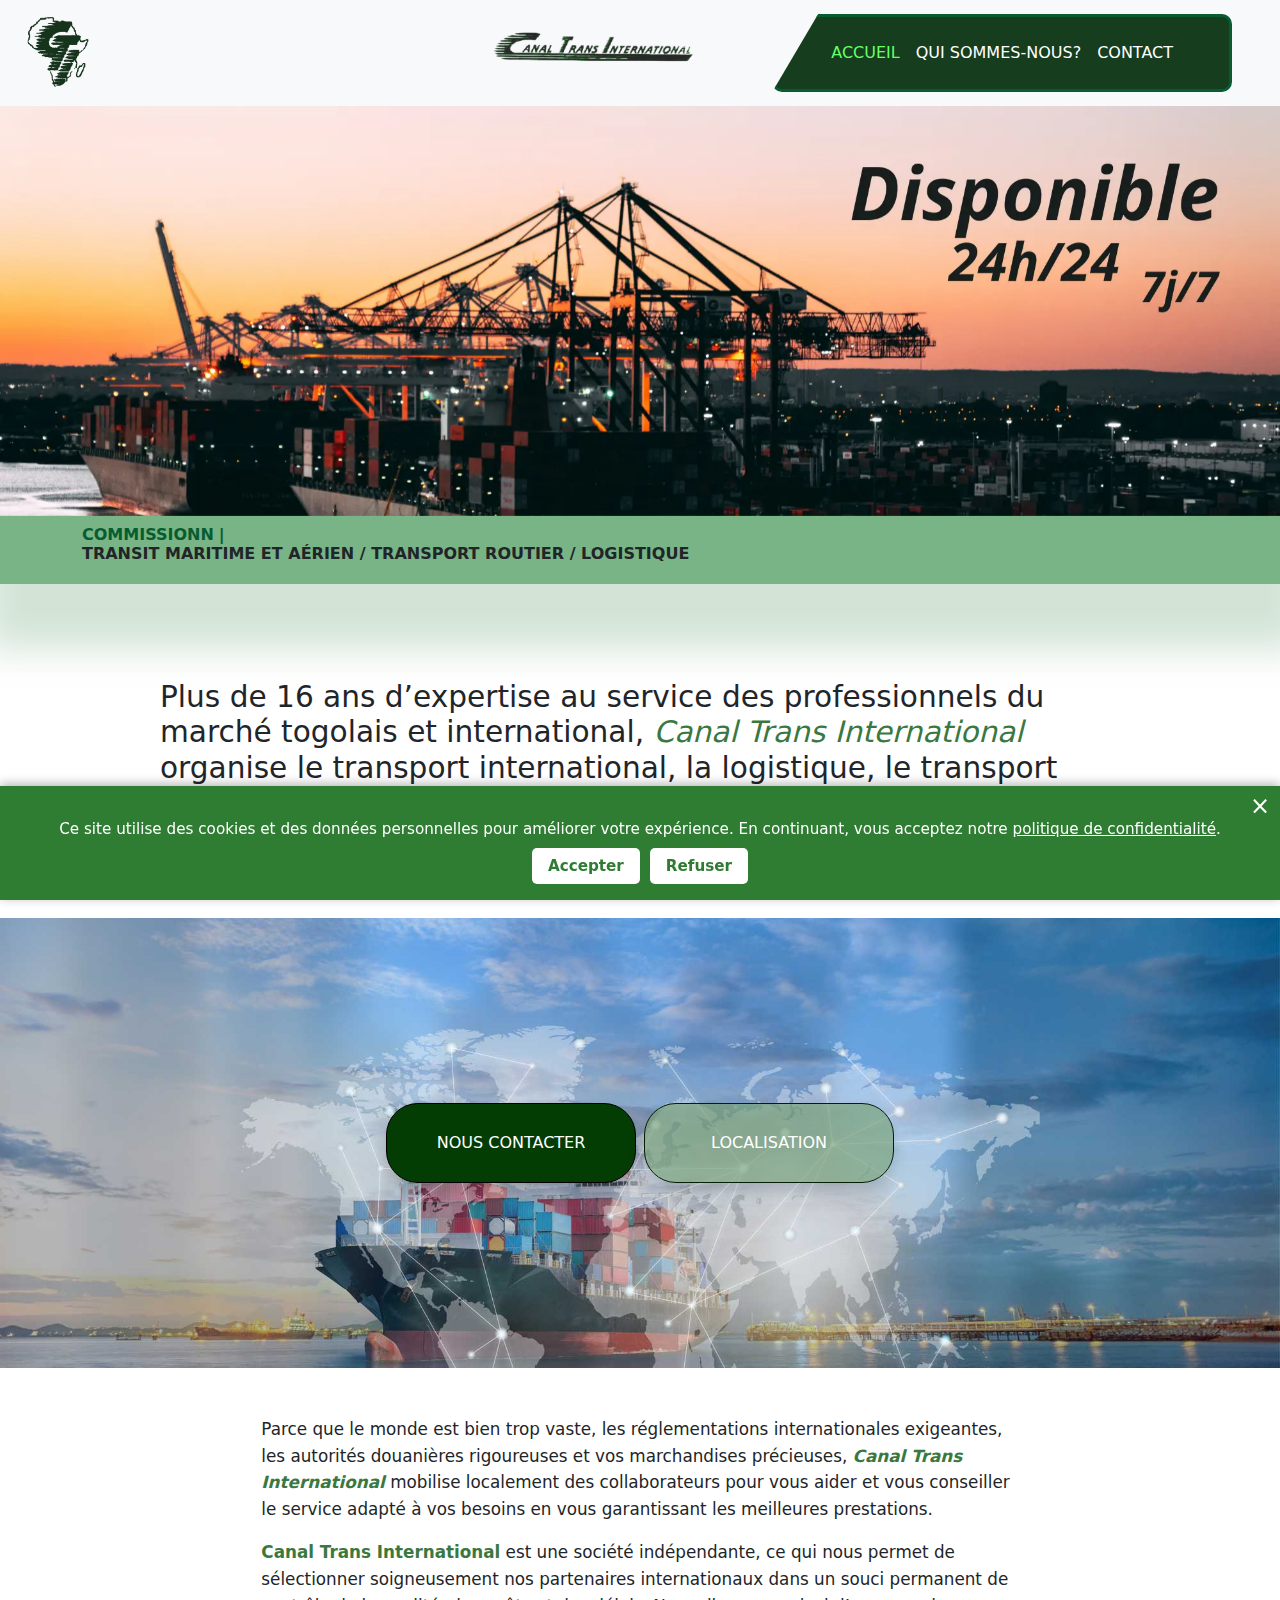
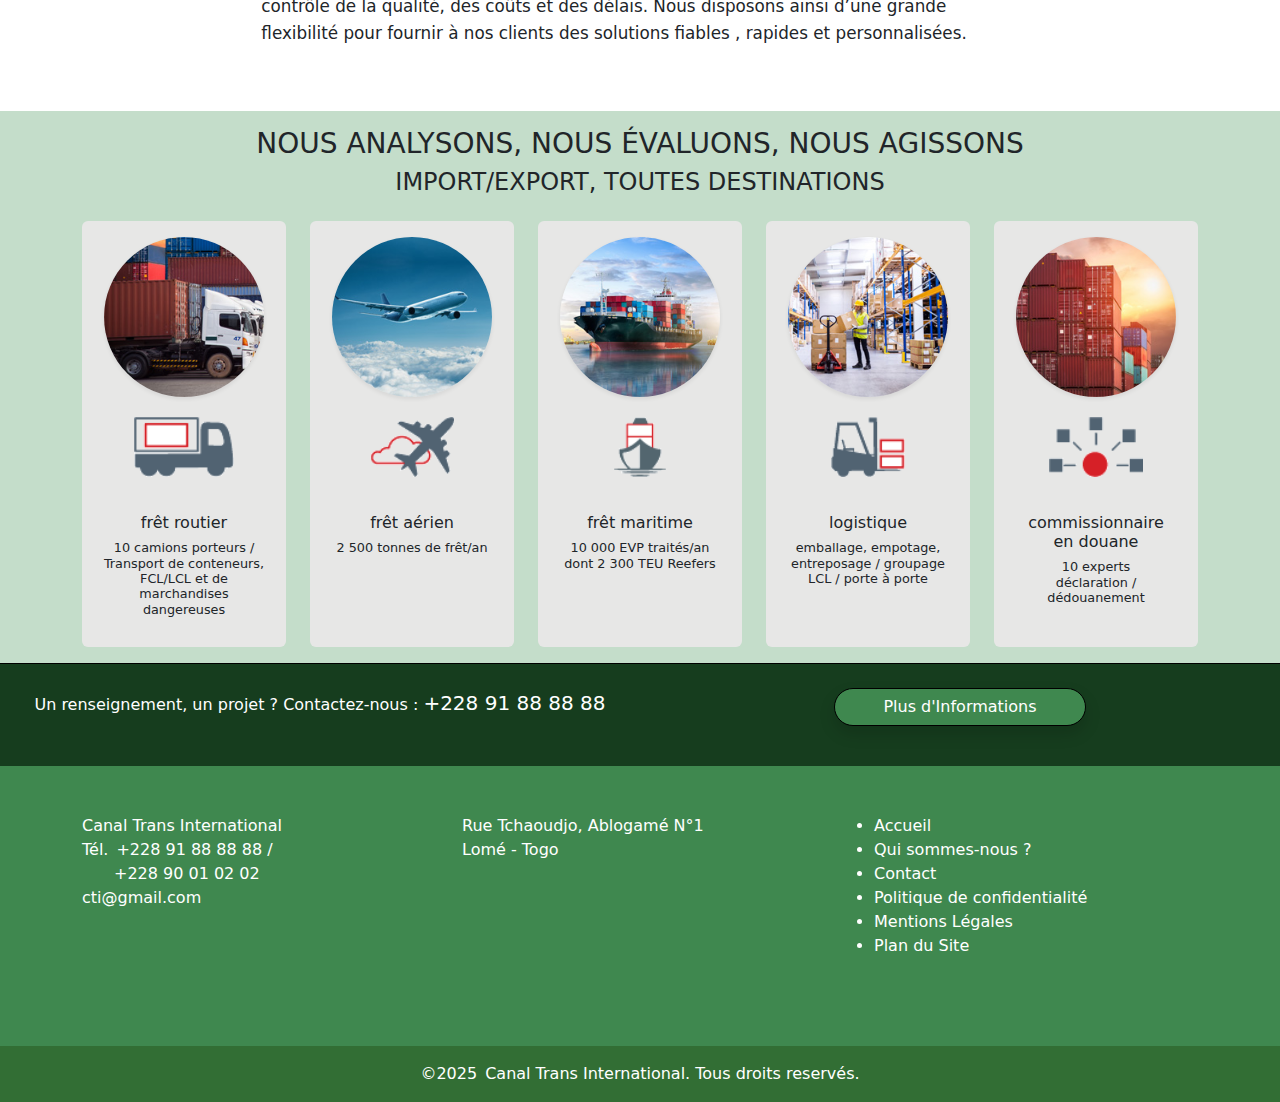
<file: index.html>
<!doctype html>
<html lang="en">

<head>
  <meta charset="utf-8">
  <meta name="viewport" content="width=device-width, initial-scale=1">
  <title>Canal Trans International – Commissionnaire en douane & import-export à Lomé, Togo</title>
  <meta name="description" content="Canal Trans International est une entreprise basée à Lomé (Togo), spécialisée dans les services de commissionnaire en douane, l'import-export de marchandises et la logistique internationale.">
  
  <meta name="keywords" content="Canal Trans International, douane Togo, import export Lomé, commissionnaire en douane, logistique Togo, entreprise transport marchandises, Ablogamé, transit Togo">
  
  <meta name="author" content="Canal Trans International">
  
  <meta property="og:title" content="Canal Trans International | Douane, Import-Export à Lomé">
  <meta property="og:description" content="Entreprise spécialisée en logistique, douane et import-export basée à Lomé, Ablogamé.">
  <meta property="og:type" content="website">
  <meta property="og:url" content="https://www.canaltransinternational.com">
  <meta property="og:image" content="https://www.canaltransinternational.com/images/logoSimple-removebg-preview.png">


  <link rel="stylesheet" href="style.css">
  <link rel="shortcut icon" href="favicon.ico" type="image/x-icon">

    <link href="https://cdn.jsdelivr.net/npm/bootstrap@5.3.3/dist/css/bootstrap.min.css" rel="stylesheet">


</head>

<!--Réalisé par ABOSSE Kodjo Astrid-->

<body>
  <header class="bg-light">
    <nav class="fixed-top navbar navbar-expand-lg navbar-light container-fluid px-5 position-relative">

      <!-- Logo gauche -->
      <a class="navbar-brand d-flex align-items-center" href="index.html">
        <img src="images/logoSimple-removebg-preview.png" alt="Logo Gauche" width="80" height="80" class="logo">
      </a>

      <!-- Bouton burger -->
      <button class="navbar-toggler ms-auto "  type="button" data-bs-toggle="collapse" data-bs-target="#navbarNav">
        <span class="navbar-toggler-icon"></span>
      </button>

      <!-- Menu de navigation -->
      <!-- Menu de navigation -->
      <div class="collapse navbar-collapse justify-content-end" id="navbarNav">
        <ul class="navbar-nav ms-auto trapeze-menu   px-5 py-3">
          <li class="nav-item">
            <a class="nav-link active" href="index.html">ACCUEIL</a>
          </li>
          <li class="nav-item">
            <a class="nav-link" href="who.html">QUI SOMMES-NOUS?</a>
          </li>
          <li class="nav-item">
            <a class="nav-link" href="contact.html">CONTACT</a>
          </li>
        </ul>
      </div>


      <!-- Logo central EN DEHORS du menu -->
      <div class="logo-centre px-3">
        <img src="images/LogoLong.png" alt="Logo Centre" width="350" height="90" class="logo2">
      </div>

    </nav>
  </header>

  <section>
    <div id="carouselExampleSlidesOnly" class="carousel slide" data-bs-ride="carousel">
      <div class="carousel-inner">
        <div class="carousel-item active" data-bs-interval="4000">
          <img src="images/port1.webp" class="d-block w-100" alt="...">
        </div>
        <div class="carousel-item" data-bs-interval="4000">
          <img src="images/port2.webp" class="d-block w-100" alt="...">
        </div>
        <div class="carousel-item" data-bs-interval="4000">
          <img src="images/port3.webp" class="d-block w-100" alt="...">
        </div>

      </div>
    </div>

    <div class="commissinnaire">
      <div class=" container agree-douane w-100 mt-4">
        <p><span id="typewriter">COMMISSIONNAIRE AGRÉÉ EN DOUANE</span><br>TRANSIT MARITIME ET AÉRIEN / TRANSPORT ROUTIER /
          LOGISTIQUE</p>
      </div>
    </div>
    

    <div class="w-75 m-auto accroche-accueil">
      <p class="text-center"></p>
      <p>Plus de 16 ans d’expertise au service des professionnels du marché togolais et international, <span class="text-color1"><strong><em>Canal Trans International</em></strong></span>
        organise le transport international, la logistique, le transport routier et le dédouanement de vos
        marchandises.</p>
      <p></p>
    </div>

    <div
      class="tracking-contact container-fluid d-flex flex-column flex-sm-row justify-content-center align-items-center">
      <a class="  btn-custom text-uppercase d-flex justify-content-center align-items-center  shadow m-1"
        href="contact.html" role="button" style="height: 80px; width: 250px;">nous contacter</a>
      <a class=" btn-custom2 text-uppercase d-flex justify-content-center align-items-center  shadow m-1"
        href="contact.html" role="button" style="height: 80px; width: 250px;">Localisation</a>
    </div>
    <section >
      <div class="container elegant-section  col-8 p-5" >
        <p>Parce que le monde est bien trop vaste, les réglementations internationales exigeantes, les autorités
          douanières rigoureuses et vos marchandises précieuses, <span class="text-color1"><strong><em>Canal Trans International</em></strong></span> mobilise localement des
          collaborateurs pour vous aider et vous conseiller le service adapté à vos besoins en vous garantissant
          les meilleures prestations.</p>
  
        <p><span class="text-color1"><strong>Canal Trans International</strong></span> est une société indépendante, ce qui nous permet de sélectionner
          soigneusement nos partenaires internationaux dans un souci permanent de contrôle de la qualité, des coûts et
          des délais. Nous disposons ainsi d’une grande flexibilité pour fournir à nos clients des solutions fiables
          , rapides et personnalisées.</p>
      </div>
    </section>
   
   
    
  </section>

  <section class="container-fluid bg-custom py-3">
    <div class="container">
      <div class="text-center mb-4">
        <h3 class="text-dark">NOUS ANALYSONS, NOUS ÉVALUONS, NOUS AGISSONS</h3>
        <h4 class="text-dark">IMPORT/EXPORT, TOUTES DESTINATIONS</h4>
      </div>
  
      <section class="domaines row row-cols-1 row-cols-sm-2 row-cols-md-3 row-cols-lg-5 g-4 justify-content-center">
        
        <div class="col d-flex">
          <div class="card text-center card-index flex-fill">
            <img src="images/Rond fret routier.jpg" class="card-img-top rounded-circle shadow-sm" alt="frêt routier">
            <div class="card-body">
              <p><img alt="frêt routier" class="picto-card-index" src="images/photo_routier.png"></p>
              <h5>frêt routier</h5>
              <p class="card-text">10 camions porteurs / Transport de conteneurs, FCL/LCL et de marchandises dangereuses</p>
            </div>
          </div>
        </div>
  
        <div class="col d-flex">
          <div class="card text-center card-index flex-fill">
            <img src="images/Rond fret aerien.jpg" class="card-img-top rounded-circle shadow-sm" alt="frêt aérien">
            <div class="card-body">
              <p><img alt="frêt aérien" class="picto-card-index" src="images/photo_aerien.png"></p>
              <h5>frêt aérien</h5>
              <p class="card-text">2 500 tonnes de frêt/an</p>
            </div>
          </div>
        </div>
  
        <div class="col d-flex">
          <div class="card text-center card-index flex-fill">
            <img src="images/Rond fret maritime.jpg" class="card-img-top rounded-circle shadow-sm" alt="frêt maritime">
            <div class="card-body">
              <p><img alt="frêt maritime" class="picto-card-index" src="images/photo_maritime.png"></p>
              <h5>frêt maritime</h5>
              <p class="card-text">10 000 EVP traités/an<br>dont 2 300 TEU Reefers</p>
            </div>
          </div>
        </div>
  
        <div class="col d-flex">
          <div class="card text-center card-index flex-fill">
            <img src="images/Rond logistique.jpg" class="card-img-top rounded-circle shadow-sm" alt="logistique">
            <div class="card-body">
              <p><img alt="logistique" class="picto-card-index" src="images/photo_logistique.png"></p>
              <h5>logistique</h5>
              <p class="card-text">emballage, empotage, entreposage / groupage LCL / porte à porte</p>
            </div>
          </div>
        </div>
  
        <div class="col d-flex">
          <div class="card text-center card-index flex-fill">
            <img src="images/Rond douane.jpg" class="card-img-top rounded-circle shadow-sm" alt="commissaire en douane">
            <div class="card-body">
              <p><img src="images/photo_douane.png" alt="commissaire en douane" class="picto-card-index"></p>
              <h5 class="text-wrap">commissionnaire<br>en douane</h5>
              <p class="card-text">10 experts <br>déclaration / dédouanement</p>
            </div>
          </div>
        </div>
  
      </section>
    </div>
  </section>
  

  <footer>
    <section class=" foot2 container-fluid pb-4">
      <div class=" foot1 devis row text-center py-4">
        <div class="col">
          <p class="m-0">Un renseignement, un projet ? <nobr>Contactez-nous : <span class="lead">+228 91 88 88
                88</span></nobr>
          </p>
        </div>
        <div class="col mt-3 mt-sm-0 ">
          <p><a class="btn3 shadow rounded-pill px-5" id="bt_devis" href="contact.html" role="button">Plus
              d'Informations</a></p>
        </div>
      </div>
      <div class="  container py-5 m-auto">
        <div class="row">
          <div class="col-12 col-sm-4">
            <p>Canal Trans International<br>Tél.&ensp;+228 91 88 88 88 /<br>&ensp;&ensp;&ensp;&ensp;+228 90 01 02 02 <br>
              <a href="mailto:cti@gmail.com">cti@gmail.com</a>
            </p>
          </div>
          <div class="col-12 col-sm-4">
            <p>Rue Tchaoudjo, Ablogamé N°1  <br>Lomé - Togo</p>
          </div>
          <div class="col-12 col-sm-4">
            <ul id="navigation_pied">
             <li class="pied"><a href="index.html" id="index" title="Accueil">Accueil</a></li>
              <li class="pied"><a href="who.html" id="qui" title="Qui sommes-nous ?">Qui sommes-nous ?</a></li>
              <li class="pied"><a href="contact.html" id="contact" title="Nous contacter">Contact</a></li>
              <li class="pied"><a href="confidentialité.html" id="pdc" title="Conditions Générales de Ventes">Politique de confidentialité
                  </a></li>
              <li class="pied"><a href="mention_légale.html" id="legale" title="Informations Légales">Mentions Légales</a>
              </li>
              <li class="pied"><a href="plan.html" id="plan" title="Plan du Site">Plan du Site</a></li>
             
            </ul>
          </div>
        </div>
      </div>
    </section>
    <div class="py-3" style="width: 100%; background-color: rgb(50, 110, 52); text-align: center;">
      &copy;<span>2025</span>&ensp;<span>Canal Trans International</span>. Tous droits reservés.
    </div>
  </footer>

  
<script  src="https://cdn.jsdelivr.net/npm/bootstrap@5.3.3/dist/js/bootstrap.bundle.min.js"></script>
<script src="canal.js"></script>

<div id="cookie-banner" class="cookie-banner">
  <span id="close-banner" class="close-btn ">&times;</span>
  <p class="pt-3" >
    Ce site utilise des cookies et des données personnelles pour améliorer votre expérience. En continuant, vous acceptez notre
    <a href="confidentialité.html" style="color: #fff; text-decoration: underline;">politique de confidentialité</a>.
  </p>
  <div class="cookie-buttons justify-content-center">
    <button id="accept-cookies">Accepter</button>
    <button id="refuse-cookies">Refuser</button>
  </div>
</div>


</body>


</html>
</file>
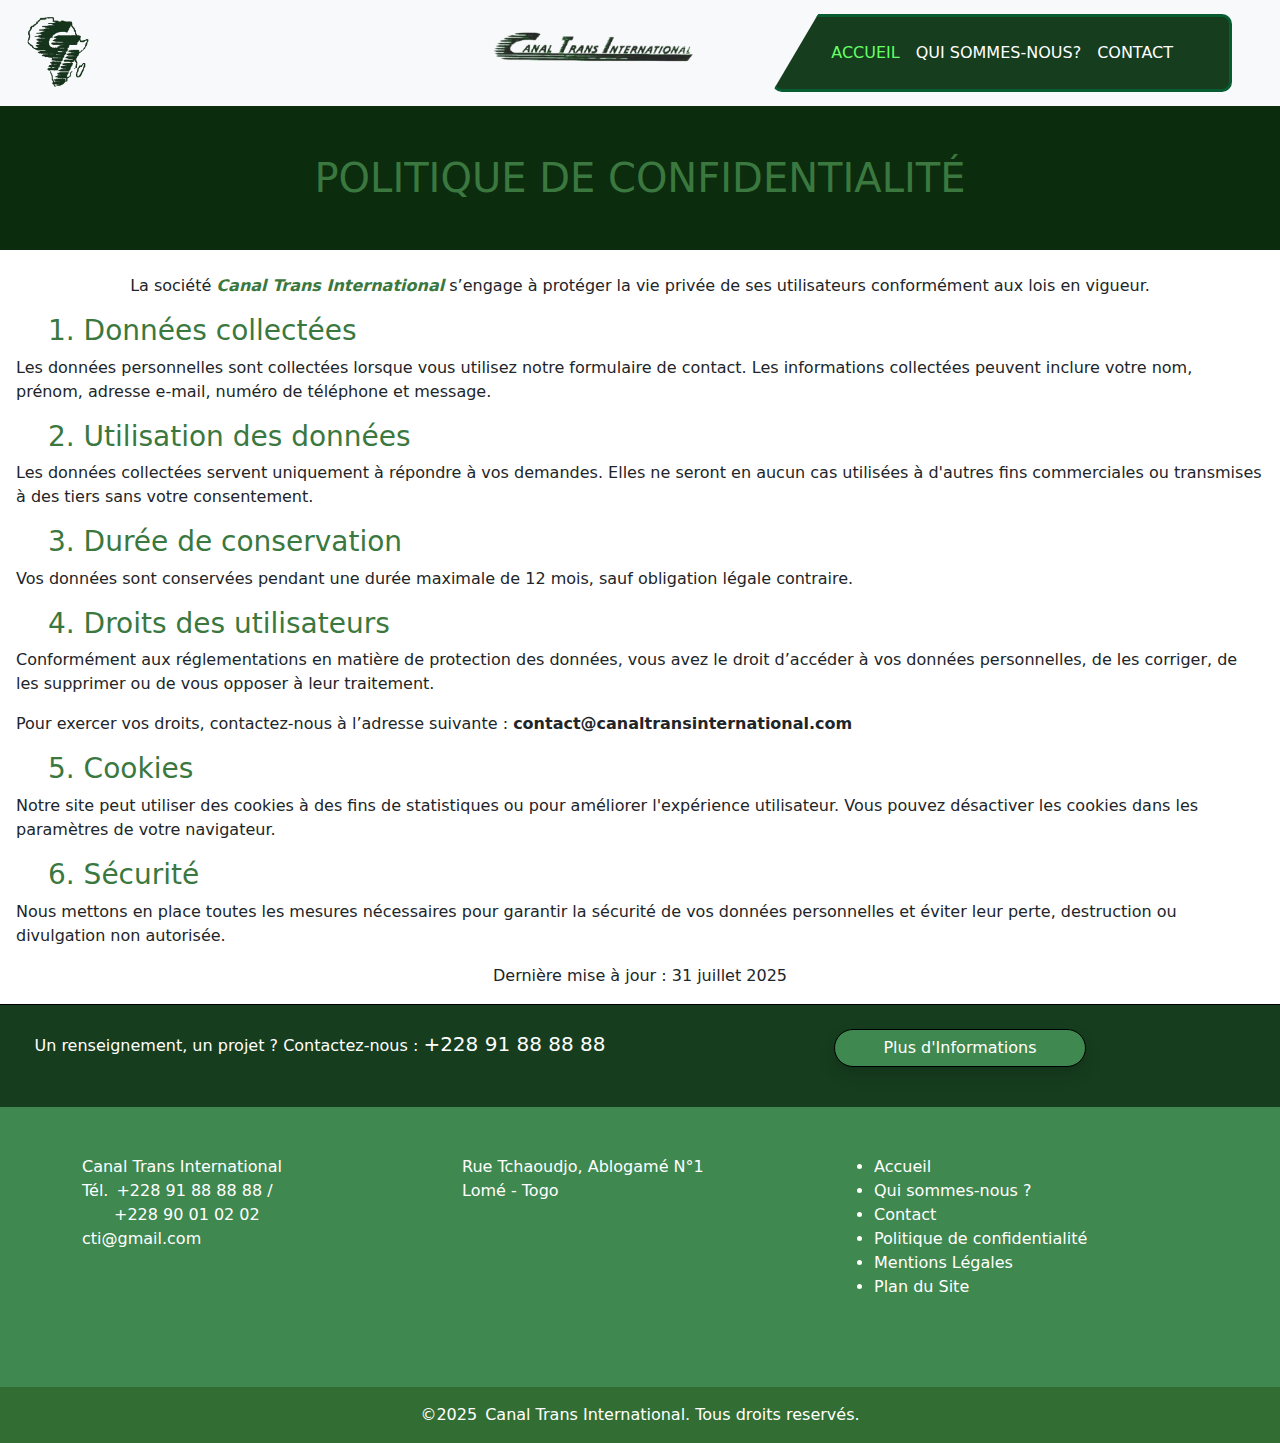
<file: confidentialité.html>
<!DOCTYPE html>
<html lang="fr">
<head>
  <meta charset="utf-8">
  <meta name="viewport" content="width=device-width, initial-scale=1">
  <title>Canal Trans International</title>
  <link rel="stylesheet" href="style.css">
  <link rel="shortcut icon" href="favicon.ico" type="image/x-icon">

    <link href="https://cdn.jsdelivr.net/npm/bootstrap@5.3.3/dist/css/bootstrap.min.css" rel="stylesheet">


</head>

<!--Réalisé par ABOSSE Kodjo Astrid-->

<body>
  <header class="bg-light">
    <nav class="navbar navbar-expand-lg navbar-light container-fluid px-5 position-relative">

      <!-- Logo gauche -->
      <a class="navbar-brand d-flex align-items-center" href="index.html">
        <img src="images/logoSimple-removebg-preview.png" alt="Logo Gauche" width="80" height="80" class="logo">
      </a>

      <!-- Bouton burger -->
      <button class="navbar-toggler ms-auto "  type="button" data-bs-toggle="collapse" data-bs-target="#navbarNav">
        <span class="navbar-toggler-icon"></span>
      </button>

      <!-- Menu de navigation -->
      <!-- Menu de navigation -->
      <div class="collapse navbar-collapse justify-content-end" id="navbarNav">
        <ul class="navbar-nav ms-auto trapeze-menu   px-5 py-3">
          <li class="nav-item">
            <a class="nav-link active" href="index.html">ACCUEIL</a>
          </li>
          <li class="nav-item">
            <a class="nav-link" href="who.html">QUI SOMMES-NOUS?</a>
          </li>
          <li class="nav-item">
            <a class="nav-link" href="contact.html">CONTACT</a>
          </li>
        </ul>
      </div>


      <!-- Logo central EN DEHORS du menu -->
      <div class="logo-centre px-3">
        <img src="images/LogoLong.png" alt="Logo Centre" width="350" height="90" class="logo2">
      </div>

    </nav>
  </header>
  <div style="background-color: rgb(12, 44, 14);">
      <h1 class="text-center text-color1 py-5 mb-4">Politique de confidentialité</h1>

  </div>

  <p class="text-center">La société <span class="text-color1"><strong><em>Canal Trans International</em></strong></span> s’engage à protéger la vie privée de ses utilisateurs conformément aux lois en vigueur.</p>

  <h3 class="text-color1 mx-5"><span >1. Données collectées</span></h2>
  <p class="mx-3">Les données personnelles sont collectées lorsque vous utilisez notre formulaire de contact. Les informations collectées peuvent inclure votre nom, prénom, adresse e-mail, numéro de téléphone et message.</p>

  <h3 class="text-color1 mx-5">2. Utilisation des données</h2>
  <p class="mx-3">Les données collectées servent uniquement à répondre à vos demandes. Elles ne seront en aucun cas utilisées à d'autres fins commerciales ou transmises à des tiers sans votre consentement.</p>

  <h3 class="text-color1 mx-5">3. Durée de conservation</h2>
  <p class="mx-3">Vos données sont conservées pendant une durée maximale de 12 mois, sauf obligation légale contraire.</p>

  <h3 class="text-color1 mx-5">4. Droits des utilisateurs</h2>
  <p class="mx-3">Conformément aux réglementations en matière de protection des données, vous avez le droit d’accéder à vos données personnelles, de les corriger, de les supprimer ou de vous opposer à leur traitement.</p>
  <p class="mx-3">Pour exercer vos droits, contactez-nous à l’adresse suivante : <strong>contact@canaltransinternational.com</strong></p>

  <h3 class="text-color1 mx-5">5. Cookies</h2>
  <p class="mx-3">Notre site peut utiliser des cookies à des fins de statistiques ou pour améliorer l'expérience utilisateur. Vous pouvez désactiver les cookies dans les paramètres de votre navigateur.</p>

  <h3 class="text-color1 mx-5">6. Sécurité</h2>
  <p class="mx-3">Nous mettons en place toutes les mesures nécessaires pour garantir la sécurité de vos données personnelles et éviter leur perte, destruction ou divulgation non autorisée.</p>

  <p class="text-center">Dernière mise à jour : 31 juillet 2025</p>
  
  <footer>
    <section class=" foot2 container-fluid pb-4">
      <div class=" foot1 devis row text-center py-4">
        <div class="col">
          <p class="m-0">Un renseignement, un projet ? <nobr>Contactez-nous : <span class="lead">+228 91 88 88
                88</span></nobr>
          </p>
        </div>
        <div class="col mt-3 mt-sm-0 ">
          <p><a class="btn3 shadow rounded-pill px-5" id="bt_devis" href="contact.html" role="button">Plus
              d'Informations</a></p>
        </div>
      </div>
      <div class="  container py-5 m-auto">
        <div class="row">
          <div class="col-12 col-sm-4">
            <p>Canal Trans International<br>Tél.&ensp;+228 91 88 88 88 /<br>&ensp;&ensp;&ensp;&ensp;+228 90 01 02 02 <br>
              <a href="mailto:cti@gmail.com">cti@gmail.com</a>
            </p>
          </div>
          <div class="col-12 col-sm-4">
            <p>Rue Tchaoudjo, Ablogamé N°1  <br>Lomé - Togo</p>
          </div>
          <div class="col-12 col-sm-4">
            <ul id="navigation_pied">
             <li class="pied"><a href="index.html" id="index" title="Accueil">Accueil</a></li>
              <li class="pied"><a href="who.html" id="qui" title="Qui sommes-nous ?">Qui sommes-nous ?</a></li>
              <li class="pied"><a href="contact.html" id="contact" title="Nous contacter">Contact</a></li>
              <li class="pied"><a href="confidentialité.html" id="pdc" title="Conditions Générales de Ventes">Politique de confidentialité
                  </a></li>
              <li class="pied"><a href="mention_légale.html" id="legale" title="Informations Légales">Mentions Légales</a>
              </li>
              <li class="pied"><a href="plan.html" id="plan" title="Plan du Site">Plan du Site</a></li>
             
            </ul>
          </div>
        </div>
      </div>
    </section>
    <div class="py-3" style="width: 100%; background-color: rgb(50, 110, 52); text-align: center;">
      &copy;<span>2025</span>&ensp;<span>Canal Trans International</span>. Tous droits reservés.
    </div>
  </footer>

  <script  src="https://cdn.jsdelivr.net/npm/bootstrap@5.3.3/dist/js/bootstrap.bundle.min.js"></script>
<script src="canal.js"></script>
</body>
</html>
</file>
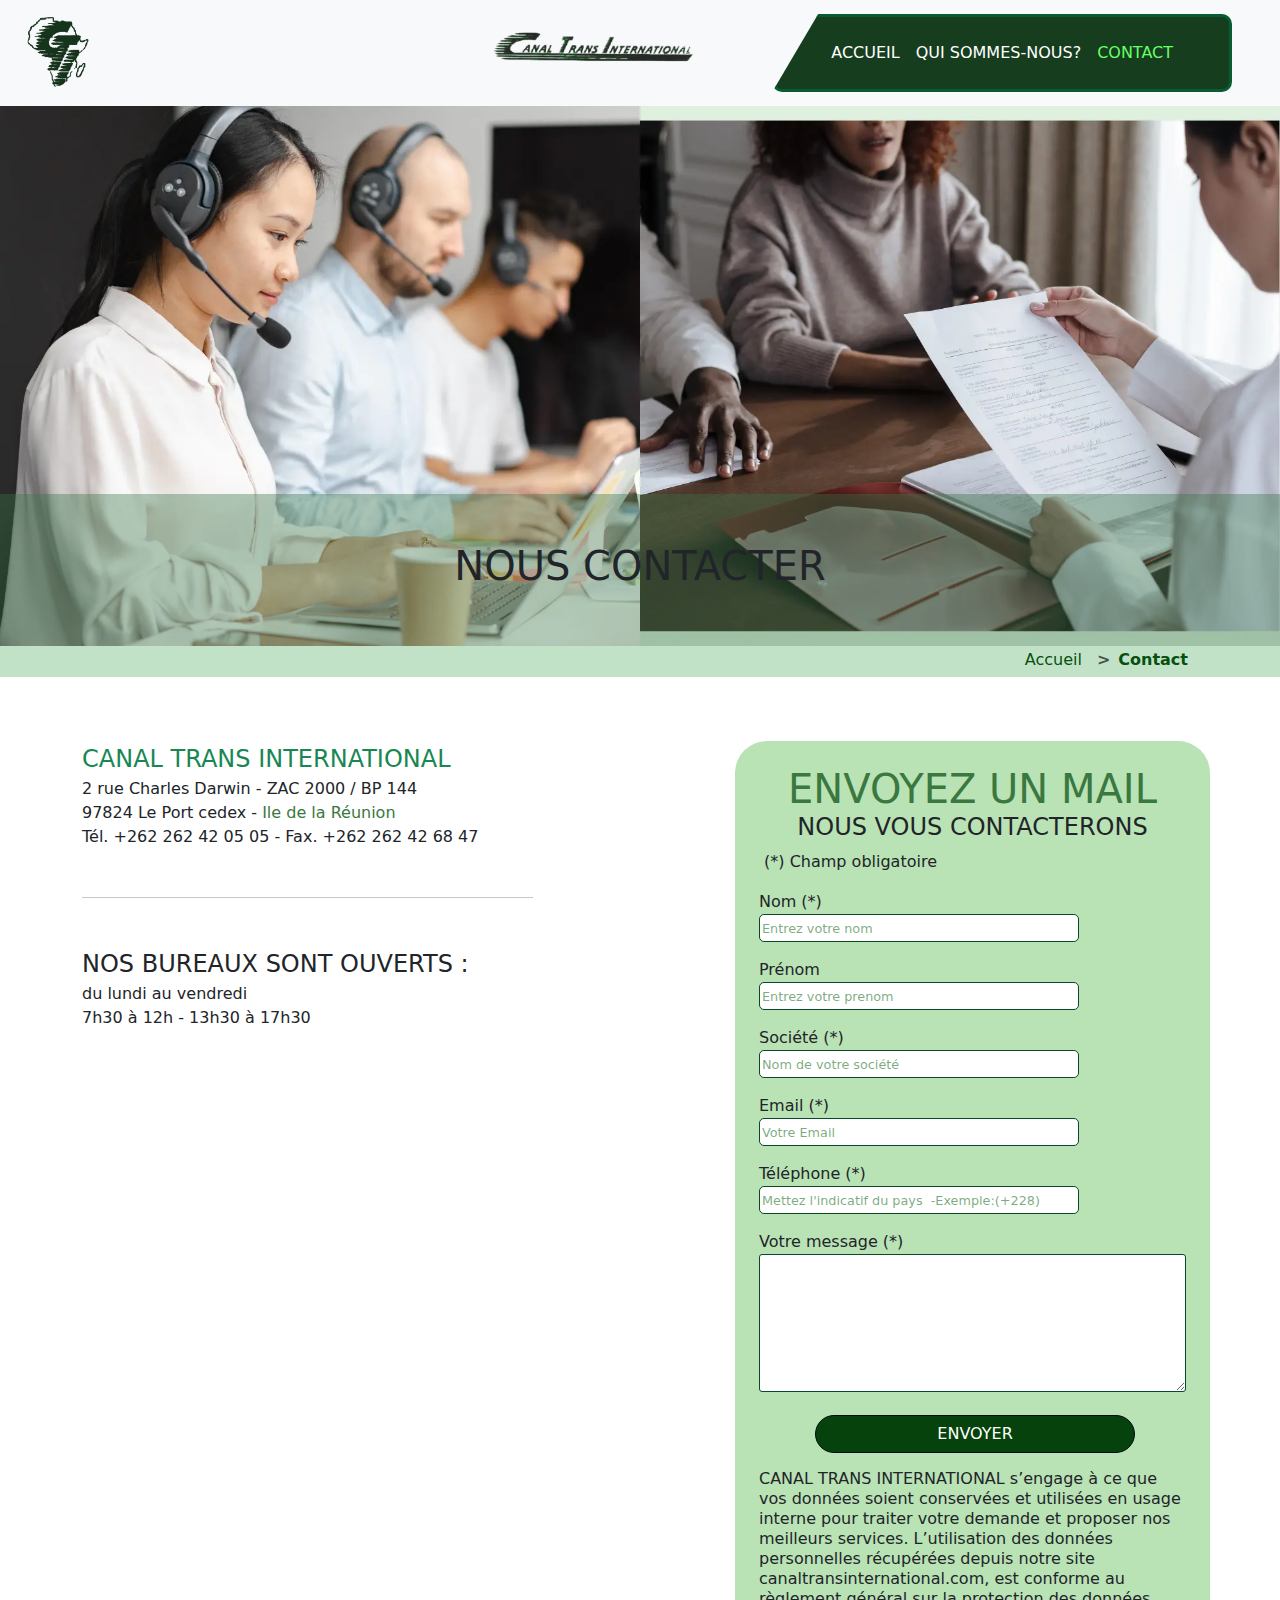
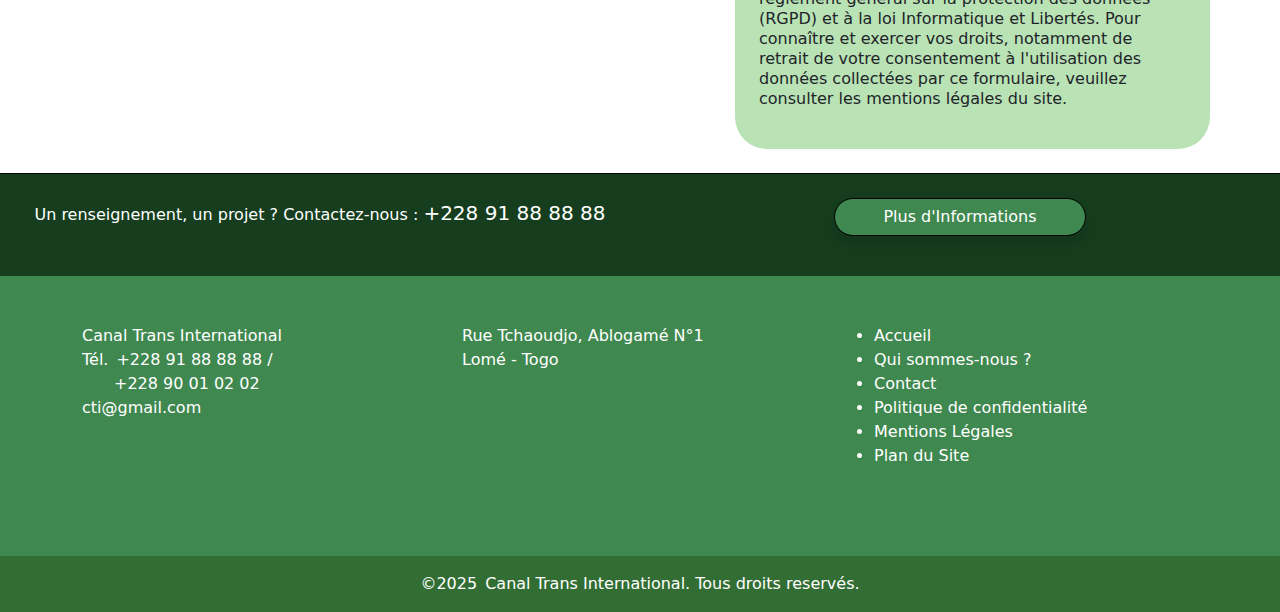
<file: contact.html>
<!doctype html>
<html lang="en">

<head>
    <meta charset="utf-8">
    <meta name="viewport" content="width=device-width, initial-scale=1">
    <title>Contact - Canal Trans International</title>
    <meta name="description" content="Contactez Canal Trans International pour tous vos besoins en transport, transit et logistique à Lomé, Togo." />
  
    <meta name="keywords" content="contact, transport Togo, transit, logistique, canal trans, transport lomé" />
  
  <meta name="author" content="Canal Trans International">
  
  <meta property="og:title" content="Canal Trans International | Douane, Import-Export à Lomé">
  <meta property="og:description" content="Entreprise spécialisée en logistique, douane et import-export basée à Lomé, Ablogamé.">
  <meta property="og:type" content="website">
  <meta property="og:url" content="https://www.canaltransinternational.com">
  <meta property="og:image" content="https://www.canaltransinternational.com/images/logoSimple-removebg-preview.png">
    <link rel="stylesheet" href="style.css">
    <link rel="shortcut icon" href="favicon.ico" type="image/x-icon">

    <link href="https://cdn.jsdelivr.net/npm/bootstrap@5.3.3/dist/css/bootstrap.min.css" rel="stylesheet">


</head>

<!--Réalisé par ABOSSE Kodjo Astrid-->

<body>
    <header class="bg-light">
        <nav class="navbar navbar-expand-lg navbar-light container-fluid px-5 position-relative">

            <!-- Logo gauche -->
            <a class="navbar-brand d-flex align-items-center" href="index.html">
                <img src="images/logoSimple-removebg-preview.png" alt="Logo de Canal Trans International" width="80" height="80" class="logo">
            </a>

            <!-- Bouton burger -->
            <button class="navbar-toggler ms-auto " type="button" data-bs-toggle="collapse" data-bs-target="#navbarNav">
                <span class="navbar-toggler-icon"></span>
            </button>

            <!-- Menu de navigation -->
            <!-- Menu de navigation -->
            <div class="collapse navbar-collapse justify-content-end" id="navbarNav">
                <ul class="navbar-nav ms-auto trapeze-menu   px-5 py-3">
                    <li class="nav-item">
                        <a class="nav-link " href="index.html">ACCUEIL</a>
                    </li>
                    <li class="nav-item">
                        <a class="nav-link" href="who.html">QUI SOMMES-NOUS?</a>
                    </li>
                    <li class="nav-item">
                        <a class="nav-link active" href="#">CONTACT</a>
                    </li>
                </ul>
            </div>


            <!-- Logo central EN DEHORS du menu -->
            <div class="logo-centre px-3">
                <img src="images/LogoLong.png" alt="2ème Logo de Canal Trans International" width="350" height="90" class="logo2">
            </div>

        </nav>
    </header>
    <section class="img-contact d-flex justify-content-center align-items-end">
        <div class="p-5 bg-noir-transparent w-100 text-center">
            <h1 class="fs-1">Nous contacter</h1>
        </div>
    </section>
    <nav style="--bs-breadcrumb-divider: '>'; background-color: #bbdfc2ea; padding: 0.1rem 0;">
        <div class="container d-flex justify-content-end">
          <ul id="ariane" class="breadcrumb mb-1">
            <li class="breadcrumb-item"><a href="index.html"><span>Accueil</span></a></li>
            <li class="breadcrumb-item active"><a href="contact.html"><span>Contact</span></a></li>
          </ul>
        </div>
      </nav>
      


    <section class="container">
        <div class="row justify-content-between mt-3 " >
            <div class="col col-md-5 mt-5">
                <p><span class="fs-4 text-success">CANAL TRANS INTERNATIONAL</span><br>
                    2 rue Charles Darwin - ZAC 2000 / BP 144<br>
                    97824 Le Port cedex - <span class="text-color1">Ile de la Réunion</span><br>
                    Tél. +262 262 42 05 05 - Fax. +262 262 42 68 47</p>

                <hr class="my-5">
                <p><span class="fs-4">NOS BUREAUX SONT OUVERTS :</span><br>
                    du lundi au vendredi<br>
                    7h30 à 12h - 13h30 à 17h30</p>
                
                
            </div>
        
        <div class="col col-md-5  mt-5 rounded-5 p-4 mb-4" style="background-color: rgb(185, 226, 181);">
            <h2 class="fs-4 text-center text-uppercase"><span class="fs-1 text-color1">envoyez un mail</span><br>
                nous vous contacterons</h2>
            <form method="POST" action="https://formspree.io/f/mnnzngpe " id="form_contact">
                <p><label>&nbsp;</label><span style="font-weight: 300;" class="obligatoire etoile" id="zone_obligatoire">(*) Champ
                        obligatoire</span></p>
                <p id="p_contact_NM"> <label class="obligatoire etoile" for="contact_NM">Nom</label> <br><input type="text"
                        id="contact_NM" class="obligatoire" name="Nom" value="" placeholder="Entrez votre nom" maxlength="30"
                        data-msg-vide="Vous devez renseigner &quot;Nom&quot;" required=""></p>
                <p id="p_contact_PN"> <label class=" " for="contact_PN">Prénom</label> <br> <input type="text"
                        id="contact_PN" class="" name="Prénom(s)" value="" placeholder="Entrez votre prenom" maxlength="15" data-msg-vide=""></p>

                <p id="p_contact_SO"> <label class="obligatoire etoile" for="contact_SO">Société</label> <br> <input
                        type="text" id="contact_SO" class="obligatoire" name="Société" value="" placeholder="Nom de votre société" maxlength="50"
                        data-msg-vide="Vous devez renseigner &quot;Société&quot;" required=""></p>

                <p id="p_contact_EM"> <label class="obligatoire etoile" for="contact_EM">Email</label> <br> <input
                        type="email" class="email obligatoire" id="contact_EM" name="Email" value="" maxlength="100"
                        placeholder="Votre Email" data-msg-vide="Vous devez renseigner &quot;Email&quot;"
                        data-msg-invalide="Vous devez renseigner une adresse mail valide" required=""></p>

                <p id="p_contact_TEL"> <label class="obligatoire etoile" for="contact_TEL">Téléphone</label> <br> <input
                        type="text" id="contact_TEL" class="obligatoire" name="Numéro de Téléphone" value="" placeholder="Mettez l'indicatif du pays  -Exemple:(+228)"
                        maxlength="20" data-msg-vide="Vous devez renseigner &quot;Téléphone&quot;" required=""></p>

                <p id="p_contact_CM"> <label class="obligatoire etoile" for="contact_CM">Votre message</label> <textarea
                        class="obligatoire" id="contact_CM" name="Message" rows="5" cols="40" placeholder=""
                        data-msg-vide="Vous devez renseigner &quot;Message&quot;" required=""></textarea></p>
                
                <p><label>&nbsp;</label><input type="submit" id="bt_form_envoyer" name="bt_envoyer" value="Envoyer"></p>
            </form>

            <p class="fs-7 lh-sm mt-2">CANAL TRANS INTERNATIONAL s’engage à ce que vos données soient conservées et utilisées en
                usage interne pour traiter votre demande et proposer nos meilleurs services. L’utilisation des données
                personnelles récupérées depuis notre site canaltransinternational.com, est conforme au règlement général sur la
                protection des données (RGPD) et à la loi Informatique et Libertés. Pour connaître et exercer vos
                droits, notamment de retrait de votre consentement à l'utilisation des données collectées par ce
                formulaire, veuillez consulter les mentions légales du site.</p>
        </div>
        </div>
    </section>

       <footer>
    <section class=" foot2 container-fluid pb-4">
      <div class=" foot1 devis row text-center py-4">
        <div class="col">
          <p class="m-0">Un renseignement, un projet ? <nobr>Contactez-nous : <span class="lead">+228 91 88 88
                88</span></nobr>
          </p>
        </div>
        <div class="col mt-3 mt-sm-0 ">
          <p><a class="btn3 shadow rounded-pill px-5" id="bt_devis" href="contact.html" role="button">Plus
              d'Informations</a></p>
        </div>
      </div>
      <div class="  container py-5 m-auto">
        <div class="row">
          <div class="col-12 col-sm-4">
            <p>Canal Trans International<br>Tél.&ensp;+228 91 88 88 88 /<br>&ensp;&ensp;&ensp;&ensp;+228 90 01 02 02 <br>
              <a href="mailto:cti@gmail.com">cti@gmail.com</a>
            </p>
          </div>
          <div class="col-12 col-sm-4">
            <p>Rue Tchaoudjo, Ablogamé N°1  <br>Lomé - Togo</p>
          </div>
          <div class="col-12 col-sm-4">
            <ul id="navigation_pied">
             <li class="pied"><a href="index.html" id="index" title="Accueil">Accueil</a></li>
              <li class="pied"><a href="who.html" id="qui" title="Qui sommes-nous ?">Qui sommes-nous ?</a></li>
              <li class="pied"><a href="contact.html" id="contact" title="Nous contacter">Contact</a></li>
              <li class="pied"><a href="confidentialité.html" id="pdc" title="Conditions Générales de Ventes">Politique de confidentialité
                  </a></li>
              <li class="pied"><a href="mention_légale.html" id="legale" title="Informations Légales">Mentions Légales</a>
              </li>
              <li class="pied"><a href="plan.html" id="plan" title="Plan du Site">Plan du Site</a></li>
             
            </ul>
          </div>
        </div>
      </div>
    </section>
    <div class="py-3" style="width: 100%; background-color: rgb(50, 110, 52); text-align: center;">
        &copy;<span>2025</span>&ensp;<span>Canal Trans International</span>. Tous droits reservés.
      </div>
  </footer>
    <script src="https://cdn.jsdelivr.net/npm/bootstrap@5.3.3/dist/js/bootstrap.bundle.min.js"></script>
    <script src="canal.js"></script>
    <script>

    </script>

</body>


</html>
</file>
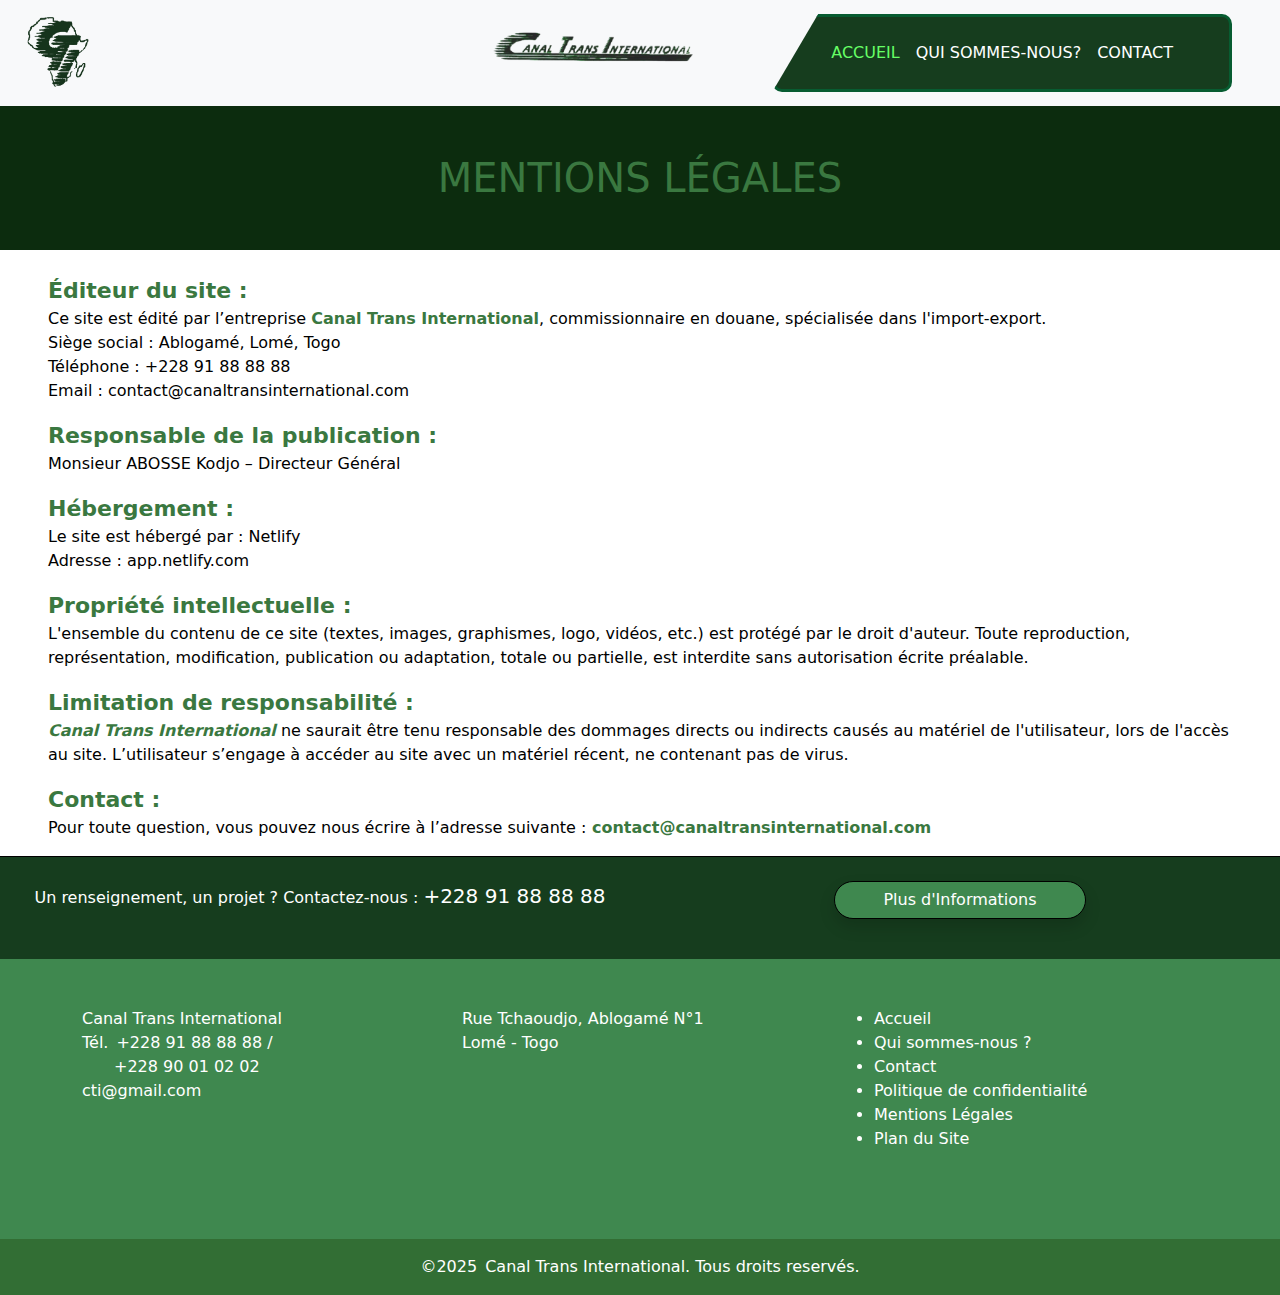
<file: mention_légale.html>
<!DOCTYPE html>
<html lang="fr">
<head>
  <meta charset="utf-8">
  <meta name="viewport" content="width=device-width, initial-scale=1">
  <title>Canal Trans International</title>
  <link rel="stylesheet" href="style.css">
  <link rel="shortcut icon" href="favicon.ico" type="image/x-icon">

    <link href="https://cdn.jsdelivr.net/npm/bootstrap@5.3.3/dist/css/bootstrap.min.css" rel="stylesheet">


</head>

<!--Réalisé par ABOSSE Kodjo Astrid-->

<body>
   <header class="bg-light">
    <nav class="navbar navbar-expand-lg navbar-light container-fluid px-5 position-relative">

      <!-- Logo gauche -->
      <a class="navbar-brand d-flex align-items-center" href="index.html">
        <img src="images/logoSimple-removebg-preview.png" alt="Logo Gauche" width="80" height="80" class="logo">
      </a>

      <!-- Bouton burger -->
      <button class="navbar-toggler ms-auto "  type="button" data-bs-toggle="collapse" data-bs-target="#navbarNav">
        <span class="navbar-toggler-icon"></span>
      </button>

      <!-- Menu de navigation -->
      <!-- Menu de navigation -->
      <div class="collapse navbar-collapse justify-content-end" id="navbarNav">
        <ul class="navbar-nav ms-auto trapeze-menu   px-5 py-3">
          <li class="nav-item">
            <a class="nav-link active" href="index.html">ACCUEIL</a>
          </li>
          <li class="nav-item">
            <a class="nav-link" href="who.html">QUI SOMMES-NOUS?</a>
          </li>
          <li class="nav-item">
            <a class="nav-link" href="contact.html">CONTACT</a>
          </li>
        </ul>
      </div>


      <!-- Logo central EN DEHORS du menu -->
      <div class="logo-centre px-3">
        <img src="images/LogoLong.png" alt="Logo Centre" width="350" height="90" class="logo2">
      </div>

    </nav>
  </header>
<div style="background-color: rgb(12, 44, 14);">
      <h1 class="text-center text-color1 py-5 mb-4">Mentions légales</h1>

  </div>
  <p class="text-color1 mx-5" ><strong style="font-size: 22px;">Éditeur du site :</strong><br>
  <span style="color: black;">Ce site est édité par l’entreprise <strong class="text-color1">Canal Trans International</strong>, commissionnaire en douane, spécialisée dans l'import-export.<br>
  Siège social : Ablogamé, Lomé, Togo<br>
  Téléphone : +228 91 88 88 88<br>
  Email : contact@canaltransinternational.com</span></p>

  <p class="text-color1 mx-5"><strong style="font-size: 22px;" >Responsable de la publication :</strong><br>
 <span style="color: black;"> Monsieur ABOSSE Kodjo – Directeur Général</span></p>

  <p class="text-color1 mx-5"><strong style="font-size: 22px;">Hébergement :</strong><br>
    <span style="color: black;">
  Le site est hébergé par : Netlify<br>
  Adresse : app.netlify.com</span></p>

  <p class="text-color1 mx-5"><strong style="font-size: 22px;">Propriété intellectuelle :</strong><br>
  <span style="color: black;">L'ensemble du contenu de ce site (textes, images, graphismes, logo, vidéos, etc.) est protégé par le droit d'auteur. Toute reproduction, représentation, modification, publication ou adaptation, totale ou partielle, est interdite sans autorisation écrite préalable.</span></p>

  <p class="text-color1 mx-5"><strong style="font-size: 22px;">Limitation de responsabilité :</strong><br>
  <span style="color: black;"><strong class="text-color1"><em>Canal Trans International</em></strong> ne saurait être tenu responsable des dommages directs ou indirects causés au matériel de l'utilisateur, lors de l'accès au site. L’utilisateur s’engage à accéder au site avec un matériel récent, ne contenant pas de virus.</span></p>

  <p class="text-color1 mx-5"><strong style="font-size: 22px;" >Contact :</strong><br>
  <span style="color: black;">Pour toute question, vous pouvez nous écrire à l’adresse suivante :<strong class="text-color1"> contact@canaltransinternational.com</strong></span></p>
  
  <footer>
    <section class=" foot2 container-fluid pb-4">
      <div class=" foot1 devis row text-center py-4">
        <div class="col">
          <p class="m-0">Un renseignement, un projet ? <nobr>Contactez-nous : <span class="lead">+228 91 88 88
                88</span></nobr>
          </p>
        </div>
        <div class="col mt-3 mt-sm-0 ">
          <p><a class="btn3 shadow rounded-pill px-5" id="bt_devis" href="contact.html" role="button">Plus
              d'Informations</a></p>
        </div>
      </div>
      <div class="  container py-5 m-auto">
        <div class="row">
          <div class="col-12 col-sm-4">
            <p>Canal Trans International<br>Tél.&ensp;+228 91 88 88 88 /<br>&ensp;&ensp;&ensp;&ensp;+228 90 01 02 02 <br>
              <a href="mailto:cti@gmail.com">cti@gmail.com</a>
            </p>
          </div>
          <div class="col-12 col-sm-4">
            <p>Rue Tchaoudjo, Ablogamé N°1  <br>Lomé - Togo</p>
          </div>
          <div class="col-12 col-sm-4">
            <ul id="navigation_pied">
             <li class="pied"><a href="index.html" id="index" title="Accueil">Accueil</a></li>
              <li class="pied"><a href="who.html" id="qui" title="Qui sommes-nous ?">Qui sommes-nous ?</a></li>
              <li class="pied"><a href="contact.html" id="contact" title="Nous contacter">Contact</a></li>
              <li class="pied"><a href="confidentialité.html" id="pdc" title="Conditions Générales de Ventes">Politique de confidentialité
                  </a></li>
              <li class="pied"><a href="mention_légale.html" id="legale" title="Informations Légales">Mentions Légales</a>
              </li>
              <li class="pied"><a href="plan.html" id="plan" title="Plan du Site">Plan du Site</a></li>
             
            </ul>
          </div>
        </div>
      </div>
    </section>
    <div class="py-3" style="width: 100%; background-color: rgb(50, 110, 52); text-align: center;">
      &copy;<span>2025</span>&ensp;<span>Canal Trans International</span>. Tous droits reservés.
    </div>
  </footer>
  <script  src="https://cdn.jsdelivr.net/npm/bootstrap@5.3.3/dist/js/bootstrap.bundle.min.js"></script>
<script src="canal.js"></script>
</body>
</html>
</file>
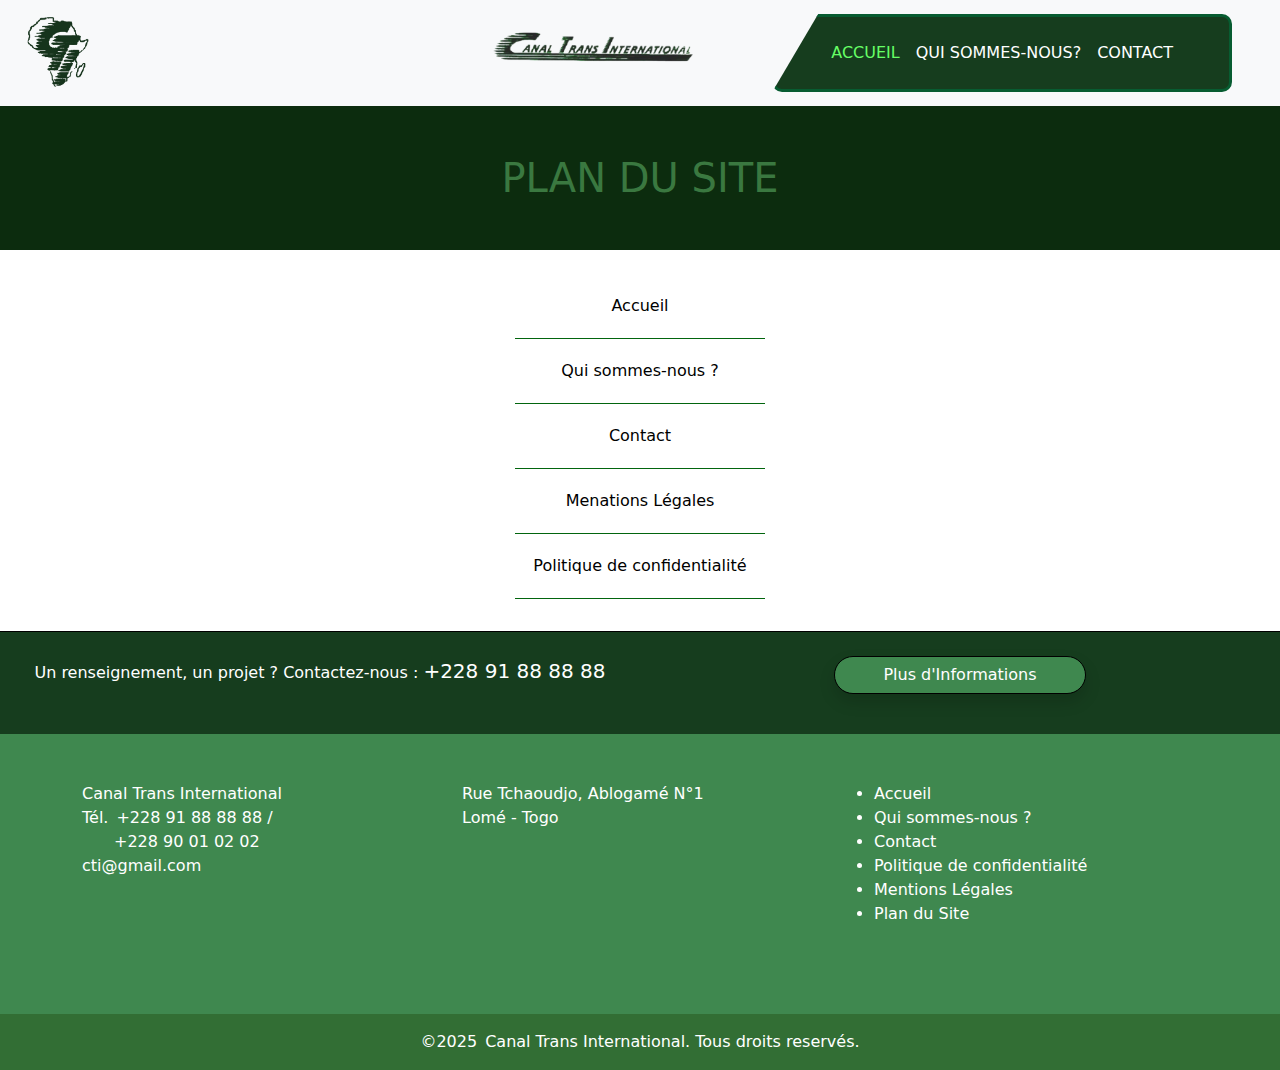
<file: plan.html>
<!DOCTYPE html>
<html lang="en">

<head>
    <meta charset="utf-8">
    <meta name="viewport" content="width=device-width, initial-scale=1">
    <title>Canal Trans International</title>
    <link rel="stylesheet" href="style.css">
    <link rel="shortcut icon" href="favicon.ico" type="image/x-icon">

    <link href="https://cdn.jsdelivr.net/npm/bootstrap@5.3.3/dist/css/bootstrap.min.css" rel="stylesheet">


</head>

<!--Réalisé par ABOSSE Kodjo Astrid-->

<body>
    <header class="bg-light">
        <nav class="navbar navbar-expand-lg navbar-light container-fluid px-5 position-relative">

            <!-- Logo gauche -->
            <a class="navbar-brand d-flex align-items-center" href="index.html">
                <img src="images/logoSimple-removebg-preview.png" alt="Logo Gauche" width="80" height="80" class="logo">
            </a>

            <!-- Bouton burger -->
            <button class="navbar-toggler ms-auto " type="button" data-bs-toggle="collapse" data-bs-target="#navbarNav">
                <span class="navbar-toggler-icon"></span>
            </button>

            <!-- Menu de navigation -->
            <!-- Menu de navigation -->
            <div class="collapse navbar-collapse justify-content-end" id="navbarNav">
                <ul class="navbar-nav ms-auto trapeze-menu   px-5 py-3">
                    <li class="nav-item">
                        <a class="nav-link active" href="index.html">ACCUEIL</a>
                    </li>
                    <li class="nav-item">
                        <a class="nav-link" href="who.html">QUI SOMMES-NOUS?</a>
                    </li>
                    <li class="nav-item">
                        <a class="nav-link" href="contact.html">CONTACT</a>
                    </li>
                </ul>
            </div>


            <!-- Logo central EN DEHORS du menu -->
            <div class="logo-centre px-3">
                <img src="images/LogoLong.png" alt="Logo Centre" width="350" height="90" class="logo2">
            </div>

        </nav>
    </header>
    <div style="background-color: rgb(12, 44, 14);">
        <h1 class="text-center text-color1 py-5 mb-4">Plan du site</h1>

    </div>
    <section class="container">
        <ul class="plan_site">
            <li><a href="index.html" id="index" title="Accueil">Accueil</a></li>
            <li><a href="who.html" id="qui" title="Qui sommes-nous ?">Qui sommes-nous ?</a></li>
            <li><a href="contact.html" id="contact" title="Nous contacter">Contact</a></li>
            <li><a href="legale.html" id="legale" title="Informations Légales">Menations Légales</a></li>
            <li><a href="confidentialité.html" id="confidentialité" title="confidentialité">Politique de confidentialité</a></li>

        </ul>
    </section>
    <footer>
        <section class=" foot2 container-fluid pb-4">
          <div class=" foot1 devis row text-center py-4">
            <div class="col">
              <p class="m-0">Un renseignement, un projet ? <nobr>Contactez-nous : <span class="lead">+228 91 88 88
                    88</span></nobr>
              </p>
            </div>
            <div class="col mt-3 mt-sm-0 ">
              <p><a class="btn3 shadow rounded-pill px-5" id="bt_devis" href="contact.html" role="button">Plus
                  d'Informations</a></p>
            </div>
          </div>
          <div class="  container py-5 m-auto">
            <div class="row">
              <div class="col-12 col-sm-4">
                <p>Canal Trans International<br>Tél.&ensp;+228 91 88 88 88 /<br>&ensp;&ensp;&ensp;&ensp;+228 90 01 02 02 <br>
                  <a href="mailto:cti@gmail.com">cti@gmail.com</a>
                </p>
              </div>
              <div class="col-12 col-sm-4">
                <p>Rue Tchaoudjo, Ablogamé N°1  <br>Lomé - Togo</p>
              </div>
              <div class="col-12 col-sm-4">
                <ul id="navigation_pied">
                 <li class="pied"><a href="index.html" id="index" title="Accueil">Accueil</a></li>
                  <li class="pied"><a href="who.html" id="qui" title="Qui sommes-nous ?">Qui sommes-nous ?</a></li>
                  <li class="pied"><a href="contact.html" id="contact" title="Nous contacter">Contact</a></li>
                  <li class="pied"><a href="confidentialité.html" id="pdc" title="Conditions Générales de Ventes">Politique de confidentialité
                      </a></li>
                  <li class="pied"><a href="mention_légale.html" id="legale" title="Informations Légales">Mentions Légales</a>
                  </li>
                  <li class="pied"><a href="plan.html" id="plan" title="Plan du Site">Plan du Site</a></li>
                 
                </ul>
              </div>
            </div>
          </div>
        </section>
        <div class="py-3" style="width: 100%; background-color: rgb(50, 110, 52); text-align: center;">
          &copy;<span>2025</span>&ensp;<span>Canal Trans International</span>. Tous droits reservés.
        </div>
      </footer>

    <script src="https://cdn.jsdelivr.net/npm/bootstrap@5.3.3/dist/js/bootstrap.bundle.min.js"></script>
    <script src="canal.js"></script>
</body>

</html>
</file>
<file: style.css>
header {
    display: block;
    unicode-bidi: isolate;
}
.navbar {
    position: static !important;
    display: flex;
    unicode-bidi: isolate;
    flex-wrap: wrap;
    align-items: center;
    justify-content: space-between;
    padding-top: 0.5rem;
    padding-bottom: 0.5rem;
    
}
body {
    margin: 0;
    font-family: var(--bs-font-sans-serif);
    font-size: 1rem;
    font-weight: 400;
    line-height: 1.5;
    color: #212529;
    background-color: #fff;
    -webkit-text-size-adjust: 100%;
    -webkit-tap-highlight-color: rgba(0, 0, 0, 0);
}
mt-3 {
    margin-top: 1rem !important;
}
@media (min-width: 576px) {
    .container, .container-sm {
        max-width: 540px;
    }
}
.container, .container-fluid, .container-sm, .container-md, .container-lg, .container-xl, .container-xxl {
    width: 100%;
    padding-right: var(--bs-gutter-x, 0.75rem);
    padding-left: var(--bs-gutter-x, 0.75rem);
    margin-right: auto;
    margin-left: auto;
}
*, *::before, *::after {
    box-sizing: border-box;
}

div {
    display: block;
    unicode-bidi: isolate;
}
.agree-douane p span {
    color: #075c31;
}
.agree-douane p {
    line-height: 120%;
    font-weight: bold;
}

.m-auto {
    margin: auto !important;
}
.w-75 {
    width: 75% !important;
}
.accroche-accueil {
    font-size: 1.85rem;
    line-height: 120%;
    font-weight: 300;
    padding: 5rem 0;
}
.align-items-center, #form_contact p:nth-child(8) {
    align-items: center !important;
}
.justify-content-center, #form_contact p:last-child {
    justify-content: center !important;
}
.flex-column {
    flex-direction: column !important;
}
.d-flex, #form_contact p:last-child, #form_contact p:nth-child(8) {
    display: flex !important;
}




.text-uppercase, #form_contact textarea[type="submit"], #form_contact input[type="submit"] {
    text-transform: uppercase !important;
}
.m-1 {
    margin: 0.25rem !important;
}
.align-items-center, #form_contact p:nth-child(8) {
    align-items: center !important;
}
.justify-content-center, #form_contact p:last-child {
    justify-content: center !important;
}
.shadow {
    box-shadow: 0 0.5rem 1rem rgba(0, 0, 0, 0.55) !important;
}
.d-flex, #form_contact p:last-child, #form_contact p:nth-child(8) {
    display: flex !important;
}
.commissinnaire{
    box-shadow: 5px 45px 35px 20px #3f884f3a;
    margin-top: -1.5rem;
    background-color: #78b485;
    padding-bottom: 0.25rem;
    padding-top: 0.6rem;
}

.btn, #form_contact p:nth-child(8) a, #form_contact textarea[type="submit"], #form_contact input[type="submit"] {
    display: inline-block;
    font-weight: 400;
    line-height: 1.5;
    color: #212529;
    text-align: center;
    text-decoration: none;
    vertical-align: middle;
    cursor: pointer;
    user-select: none;
    background-color: transparent;
    border: 1px solid transparent;
    padding: 0.375rem 0.75rem;
    font-size: 1rem;
    border-radius: 0.25rem;
    transition: color 0.15s ease-in-out, background-color 0.15s ease-in-out, border-color 0.15s ease-in-out, box-shadow 0.15s ease-in-out;
}
[role="button"] {
    cursor: pointer;
}
p a, li a {
    color:inherit;
    text-decoration: none;
}
a:-webkit-any-link {  
    cursor: pointer;
} 

.tracking-contact {
    height: 50vh;
    /* height: 300px; */
    background-image: url(images/img1.jpg);
    background-position: center;
    background-repeat: no-repeat;
    background-size: cover;
}

.btn-custom {
    display: inline-block;
    font-weight: 400;
    line-height: 1.5;
    color: #ffffff;
    text-align: center;
    text-decoration: none;
    vertical-align: middle;
    cursor: pointer;
    user-select: none;
    background-color: rgb(3, 61, 3);
    border: 1px solid rgb(0, 0, 0);
    padding: 0.375rem 0.75rem;
    font-size: 1rem;
    border-radius: 2rem;
    transition: color 0.15s ease-in-out, background-color 0.15s ease-in-out, border-color 0.15s ease-in-out, box-shadow 0.15s ease-in-out;
}
.btn-custom:hover {
    color: #66FF66;
}
 .btn3:hover {
    color: #66FF66;
}
 .pied:hover {
    color: #66FF66;
}
.btn-custom2:hover{
    color: #0d472a;
}
.btn-custom2 {
    display: inline-block;
    font-weight: 400;
    line-height: 1.5;
    color: #ffffff;
    text-align: center;
    text-decoration: none;
    vertical-align: middle;
    cursor: pointer;
    user-select: none;
    background-color: rgba(119, 161, 119, 0.671);
    border: 1px solid rgb(6, 29, 6);
    padding: 0.375rem 0.75rem;
    font-size: 1rem;
    border-radius: 2rem;
    transition: color 0.15s ease-in-out, background-color 0.15s ease-in-out, border-color 0.15s ease-in-out, box-shadow 0.15s ease-in-out;
}
.btn3{
    display: inline-block;
    font-weight: 400;
    line-height: 1.5;
    color: #ffffff;
    text-align: center;
    text-decoration: none;
    vertical-align: middle;
    cursor: pointer;
    user-select: none;
    background-color: #3f884f;
    border: 1px solid black;
    padding: 0.375rem 0.75rem;
    font-size: 1rem;
    border-radius: 0.25rem;
    transition: color 0.15s ease-in-out, background-color 0.15s ease-in-out, border-color 0.15s ease-in-out, box-shadow 0.15s ease-in-out;
}
.bg-custom{
    background-color: #aaceb2b0;
}
.py-5 {
    padding-top: 3rem !important;
    padding-bottom: 3rem !important;
}
footer {
    color: #ffffff;
}
footer {
    display: block;
    unicode-bidi: isolate;
}
.foot1{
    background-color: #163d1e;
    border-top: 1px solid black;
  
}
.foot2{
    background-color: #3f884f;
}


section {
    display: block;
    unicode-bidi: isolate;
}



.text-center {
    text-align: center !important;
}


.row {
    --bs-gutter-x: 1.5rem;
    --bs-gutter-y: 0;
    display: flex;
    flex-wrap: wrap;
    margin-top: calc(var(--bs-gutter-y) * -1);
    margin-right: calc(var(--bs-gutter-x) / -2);
    margin-left: calc(var(--bs-gutter-x) / -2);
}
.card {
    position: relative;
    display: flex;
    flex-direction: column;
    min-width: 0;
    word-wrap: break-word;
    background-color: #fff;
    background-clip: border-box;
    border: 1px solid rgba(0, 0, 0, 0.125);
    border-radius: 0.25rem;
    padding-top: 1rem;
}

.card-index {
    background-color: #E7E7E6 !important;
    border: none !important;
    height: 100%;
}
.card-index > img {
     max-width: 160px; 
    display: block;
    margin: auto;
}
.col {
    flex: 1 0 0%;
}
.row {
    --bs-gutter-x: 1.5rem;
    --bs-gutter-y: 0;
    display: flex
;
    flex-wrap: wrap;
    margin-top: calc(var(--bs-gutter-y) * -1);
    margin-right: calc(var(--bs-gutter-x) / -2);
    margin-left: calc(var(--bs-gutter-x) / -2);
}
.rounded-circle {
    border-radius: 50% !important;
}
.shadow-sm {
    box-shadow: 0 0.125rem 0.25rem rgba(0, 0, 0, 0.075) !important;
}
.card-img, .card-img-top {
    border-top-left-radius: calc(0.25rem - 1px);
    border-top-right-radius: calc(0.25rem - 1px);
}
.card-img, .card-img-top, .card-img-bottom {
    width: 100%;
}
img, svg {
    vertical-align: middle;
}

img {
    overflow-clip-margin: content-box;
    overflow: clip;
}
.g-2, .gy-2 {
    --bs-gutter-y: 0.5rem;
}
.g-2, .gx-2 {
    --bs-gutter-x: 0.5rem;
}
.row-cols-1 > * {
    flex: 0 0 auto;
    width: 100%;
}
.card-index .card-body
{
    font-size: 80%;
    line-height: 120%;
    padding-top: 0;
}

.card-body {
    flex: 1 1 auto;
    padding: 1rem 1rem;
    height: 250px;
    
}
p {
    margin-top: 0;
    margin-bottom: 1rem;
}
img {
    overflow-clip-margin: content-box;
    overflow: clip;
}


@media (min-width: 576px) {
    .g-sm-4, .gx-sm-4 {
        --bs-gutter-x: 1.5rem;
    }
}

.card-index .card-body img {
    height: 60px;
    width: auto;
    margin: 20px 0;
}

*, *::before, *::after {
    box-sizing: border-box;
}
p {
    display: block;
    margin-block-start: 1em;
    margin-block-end: 1em;
    margin-inline-start: 0px;
    margin-inline-end: 0px;
    unicode-bidi: isolate;
}
h5, .h5 {
    font-size: 1.25rem;
}
h1, .h1, h2, .h2, h3, .h3, h4, .h4, h5, .h5, h6, .h6 {
    margin-top: 0;
    margin-bottom: 0.5rem;
    font-weight: 500;
    line-height: 1.2;
}
*, *::before, *::after {
    box-sizing: border-box;
}
h5 {
    display: block;
    font-size: 0.83em;
    margin-block-start: 1.67em;
    margin-block-end: 1.67em;
    margin-inline-start: 0px;
    margin-inline-end: 0px;
    font-weight: bold;
    unicode-bidi: isolate;
}

/*<style>*/
    .logo {
      height: 80px;
      margin-left: -2rem;
    }

    @media (max-width: 991.98px) {
      .logo {
        height: 40px;
        width: 50px;
      }
      .logo2 {
        height: 60px;
        width: 220px;
        margin-top: 10px;
      }
      .navbar {
      position: static !important;
      height: 70px;
      }
    }

    .logo-centre {
      position: absolute;
      left: 46%;
      top: 50%;
      transform: translate(-50%, -50%);
      z-index: 1050;
      pointer-events: none; /* Pour éviter les clics dessus si besoin */
    }

    /* Style normal par défaut (petits écrans) */
/* Par défaut (petit écran) : pas de trapèze */
.trapeze-menu {
    background-color: rgba(111, 195, 110, 0.672);
    clip-path: none;
    border: #075c31 solid 2px;
    border-radius: 20px;
    padding:0 2rem 0 2rem ;
}

  
  /* Grand écran uniquement */
  @media (min-width: 992px) {
    .trapeze-menu {
      background-color: #163d1e;
      clip-path: polygon(10% 0%, 100% 0%, 100% 100%, 0% 100%);
      padding: 1rem 2rem;
      border: #075c31 solid 3px;
      border-radius: 10px;
      

    }
    
  }
  
  .navbar-toggler-icon {
    width:18px !important; /* Largeur de l’icône */
    height: 18px !important; /* Hauteur de l’icône */
  }

/* Lien blanc par défaut */
.navbar-nav .nav-link {
    color: #ffffff;
    transition: color 0.3s ease;
  }
  
  /* Survol ou actif */
  .navbar-nav .nav-link:hover,
  .navbar-nav .nav-link.active {
    color: #66FF66 !important; /* Vert clair lisible */
  }
   
 
 /* </style>*/

 .navbar {
    position: static!important;
    z-index: 1055 !important; /* S'assure qu'elle est au-dessus du carrousel */
  }
  
  .collapse.navbar-collapse {
    z-index: 1055 !important; /* le menu déroulant aussi au-dessus */
    position: static !important;
  }




  .img-qui {
    background-image: url(images/Design.webp);
}
.img-rse, .img-accueil, .img-prestation, .img-devis, .img-qui, .img-contact {
    background-position: center;
    background-repeat: no-repeat;
    background-size: cover;
    height: 60vh;
}
.fs-1 {
    font-size: calc(1.375rem + 1.5vw) !important;
}

h1, .h1 {
    font-size: calc(1.375rem + 1.5vw);
}
h1, .h1 {
    color: #fff;
    text-transform: uppercase;
}
.bg-noir-transparent {
    background-color: rgba(58, 118, 73, 0.385);
}
ul#ariane {
    text-align: right;
    list-style: none;
}
ul#ariane li {
    display: inline;
    padding-left: 5px;
}

*, *::before, *::after {
    box-sizing: border-box;
}
li {
    display: list-item;
    text-align: -webkit-match-parent;
    unicode-bidi: isolate;
}
ul#ariane li a {
    text-decoration: none;
    color: #07500f;

}
a {
    text-decoration: underline;
}

a:-webkit-any-link {
    cursor: pointer;
}
ul#ariane li::after {
    font-family: "Font Awesome 5 Free", sans-serif;
    font-weight: 900;
    content: "\f105";
    padding-left: 10px;
    color: #00599A;
}
ul#ariane li:last-child {
    font-weight: bold;
}
ul#ariane li:last-child::after {
    content: "";
}
ul#ariane li:first-child::after {
    content: "";
}
.text-color1{
    color: #3a7840;
}
.card1{
    background-color: #0d472a;
}
.atout{
    width: 100%;
}
.object-fit-cover {
  object-fit: cover;
  height: 100%;
  width: 100%;
}
.img-contact {
    background-image:url(images/contact.webp);
}
.border, #googlemap {
    border: 1px solid #dee2e6 !important;
}
#googlemap {
    height: 300px;
}
#form_contact label.etoile::after {
    content: "(*)";
    margin-left: 5px;
}
input::placeholder {
    color: rgba(20, 108, 32, 0.572);
    font-size: 0.8rem;
}
input{
    width: 75%;
    max-width: 80%;
    border: #0d472a 1px solid;
    border-radius: 5px;
}
#form_contact input[type="submit"] {
    color: #fff;
    background-color: #06420c;
    border-color: #010b12;
    border-radius: 50rem !important;
}
textarea {
    width: 100%;
    max-width: 100%;
    box-sizing: border-box;
    resize: vertical;
    padding: 0.5rem;
    border: #0d472a 1px solid;
    border-radius: 3px;
}  
.plan_site {
    list-style: none;
    text-align: center;
    padding: 0;
    width: 250px;
    margin: 0 auto 2rem auto;
}
  
.plan_site li {
    border-bottom: solid 1px #02650e;
    line-height: 4rem;
}
.plan_site li:hover {
    background-color: #1fdf1c9c;
    color: #c0e6c0;
}
.plan_site li a {
    width: auto;
    text-decoration: none;
    color: #000;
}
@media (max-width: 576px) {
    .card p {
      font-size: 14px;
    }
    .card {
      padding: 1rem !important;
      margin-bottom: 1.5rem;
    }
  }
.card-index h5 {
    font-size: 1rem;
    word-wrap: break-word;
    line-height: 1.2;
}

  
.section-clean {
    background-color: #f4faf6;
    color: #1f3a2e;
    padding-top: 4rem;
    padding-bottom: 4rem;
  }

  .section-clean h2 {
    font-size: 2.3rem;
    font-weight: 700;
    text-transform: uppercase;
    margin-bottom: 1rem;
  }

  .section-clean .highlight-line {
    width: 60px;
    height: 4px;
    background-color: #4caf50;
    margin: 0 auto 1.5rem;
    border-radius: 4px;
  }

  .section-clean p {
    font-size: 1.1rem;
    color: #445c4c;
    margin-bottom: 2rem;
  }

  @media (max-width: 768px) {
    .section-clean h2 {
      font-size: 1.7rem;
    }

    .section-clean p {
      font-size: 1rem;
    }
  }
  #typewriter::after {
    content: '|';
    animation: blink 50ms infinite;
    color: inherit;
    margin-left: 5px;
  }
  #typewriter.finished::after {
    content: '';
    animation: none;
  }
  
  @keyframes blink {
    50% { opacity: 0; }
  }  
  .elegant-section {
    font-size: 1.05rem;
    line-height: 1.6;
  }
  
 
  
  /* Responsive adaptation */
  @media (max-width: 768px) {
    .elegant-section {
      padding: 2rem 1rem;
      font-size: 1rem;
    }
  }

  .cookie-banner {
    display: block; /* par défaut caché */
    position: fixed;
    bottom: 0;
    left: 0;
    width: 100%;
    background-color: #2e7d32;
    color: white;
    padding: 1rem;
    box-shadow: 0 -2px 10px rgba(0, 0, 0, 0.3);
    z-index: 9999;
    font-size: 0.95rem;
  }
  
  .cookie-banner p {
    margin: 0 0 0.5rem 0;
    text-align: center;
  }
  
  .cookie-buttons {
    display: flex;
    gap: 10px;
    margin-top: 5px;
  }
  
  .cookie-buttons button {
    background-color: white;
    color: #2e7d32;
    border: none;
    padding: 0.4rem 1rem;
    font-weight: bold;
    border-radius: 5px;
    cursor: pointer;
  }
  
  .close-btn {
    position: absolute;
    top: 2px;
    right: 10px;
    font-size: 1.5rem;
    cursor: pointer;
  }
</file>
